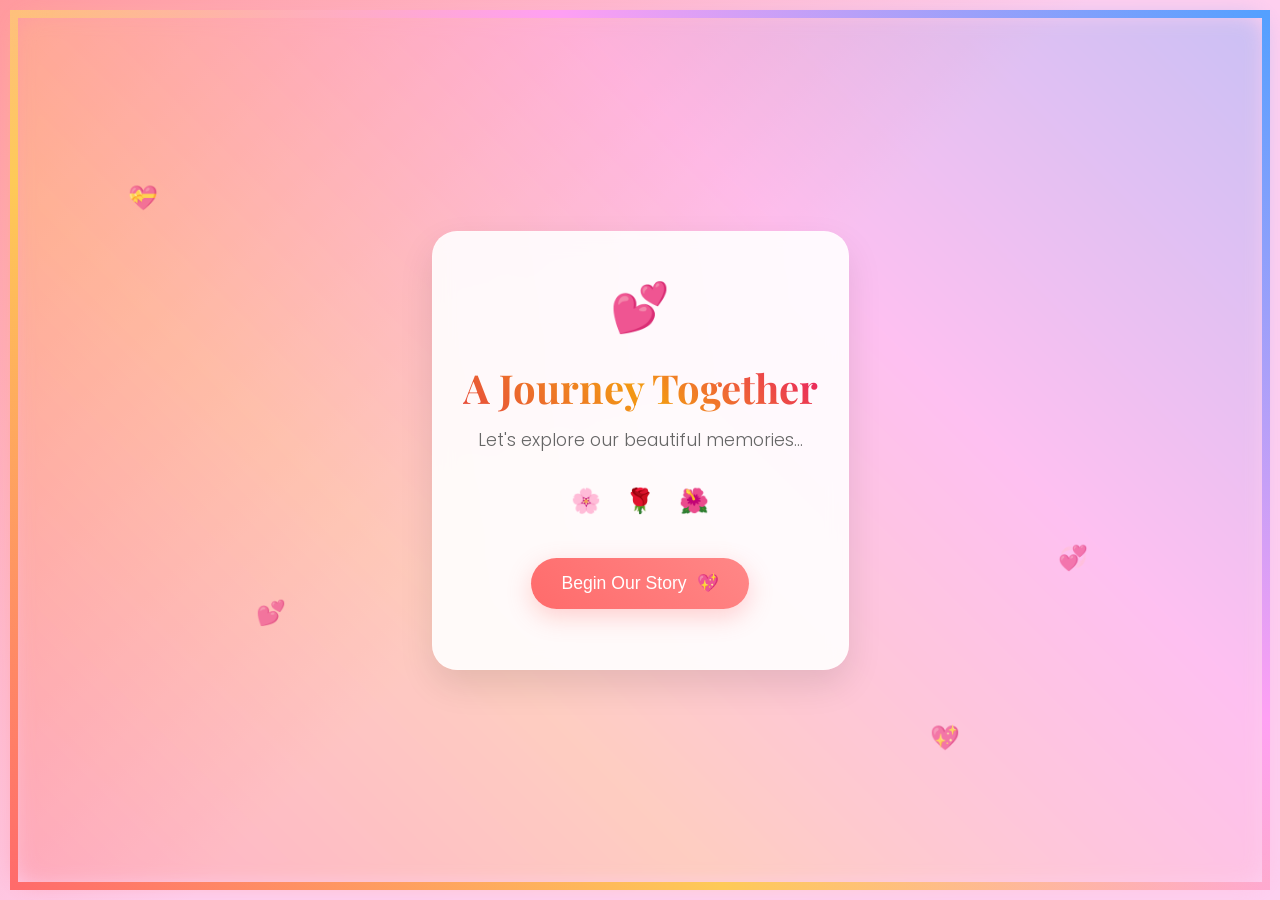
<file: index.html>
<!DOCTYPE html>
<html lang="en">
<head>
    <meta charset="UTF-8">
    <meta name="viewport" content="width=device-width, initial-scale=1.0">
    <title>A Journey Together</title>
    <link rel="stylesheet" href="styles.css">
    <link href="https://fonts.googleapis.com/css2?family=Playfair+Display:wght@300;400;600;700&family=Poppins:wght@300;400;500;600&display=swap" rel="stylesheet">
</head>
<body>
    <div class="container">
        <div class="decorative-border"></div>
        
        <div class="main-content">
            <div class="heart-decoration">💕</div>
            
            <h1 class="main-title">A Journey Together</h1>
            <p class="subtitle">Let's explore our beautiful memories...</p>
            
            <div class="flower-decals">
                <span class="flower">🌸</span>
                <span class="flower">🌹</span>
                <span class="flower">🌺</span>
            </div>
            
            <button class="start-btn" onclick="startQuiz()">
                Begin Our Story
                <span class="btn-heart">💖</span>
            </button>
            
            <div class="gallery-link-container" id="galleryAccess" style="display: none;">
                <div class="unlock-message">
                    <span class="sparkle">✨</span>
                    Gallery Unlocked!
                    <span class="sparkle">✨</span>
                </div>
                <a href="gallery.html" class="gallery-btn">
                    View Our Memories
                    <span class="gallery-icon">📸</span>
                </a>
            </div>
        </div>
        
        <div class="floating-hearts">
            <span class="floating-heart">💝</span>
            <span class="floating-heart">💞</span>
            <span class="floating-heart">💕</span>
            <span class="floating-heart">💖</span>
        </div>
    </div>

    <script src="script.js"></script>
</body>
</html>
</file>
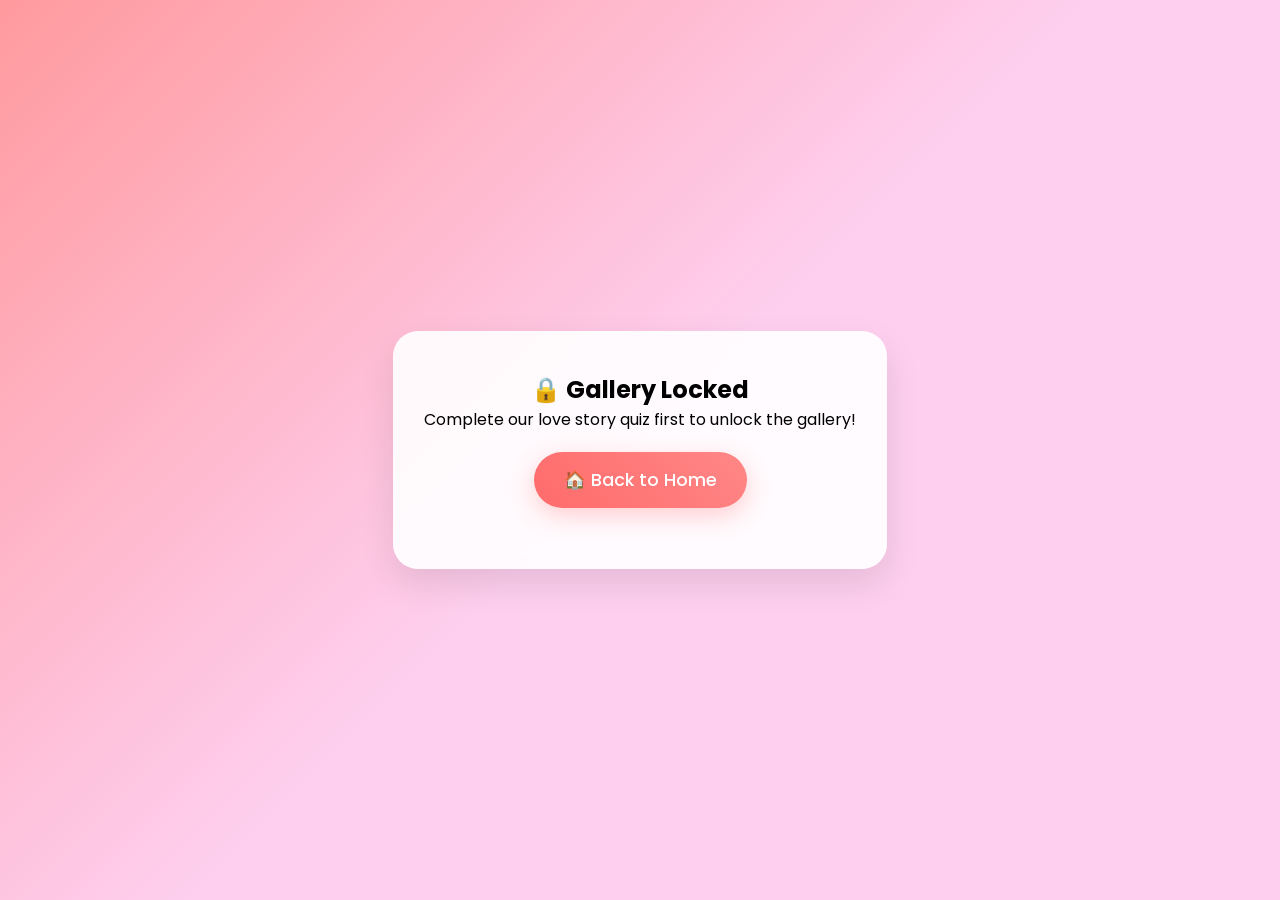
<file: gallery.html>
<!DOCTYPE html>
<html lang="en">
<head>
    <meta charset="UTF-8">
    <meta name="viewport" content="width=device-width, initial-scale=1.0">
    <title>Our Beautiful Memories</title>
    <link rel="stylesheet" href="styles.css">
    <link href="https://fonts.googleapis.com/css2?family=Playfair+Display:wght@300;400;600;700&family=Poppins:wght@300;400;500;600&display=swap" rel="stylesheet">
</head>
<body>
    <div class="container gallery-container">
        <div class="decorative-border"></div>
        
        <div class="gallery-header">
            <h1 class="gallery-title">Our Beautiful Journey</h1>
            <p class="gallery-subtitle">Every moment with you is a treasure 💖</p>
        </div>
        
        <div class="photo-grid">
            <div class="photo-card">
                <div class="photo-placeholder">
                    <span class="photo-icon">📷</span>
                    <p>First Date</p>
                </div>
                <div class="photo-caption">The day it all began ✨</div>
            </div>
            
            <div class="photo-card">
                <div class="photo-placeholder">
                    <span class="photo-icon">🌅</span>
                    <p>Sunrise Together</p>
                </div>
                <div class="photo-caption">Beautiful mornings with you 🌄</div>
            </div>
            
            <div class="photo-card">
                <div class="photo-placeholder">
                    <span class="photo-icon">🎂</span>
                    <p>Your Birthday</p>
                </div>
                <div class="photo-caption">Celebrating you always 🎉</div>
            </div>
            
            <div class="photo-card">
                <div class="photo-placeholder">
                    <span class="photo-icon">🌙</span>
                    <p>Stargazing</p>
                </div>
                <div class="photo-caption">Under the stars with my star ⭐</div>
            </div>
            
            <div class="photo-card">
                <div class="photo-placeholder">
                    <span class="photo-icon">🏖️</span>
                    <p>Beach Day</p>
                </div>
                <div class="photo-caption">Waves and wonderful times 🌊</div>
            </div>
            
            <div class="photo-card">
                <div class="photo-placeholder">
                    <span class="photo-icon">🍽️</span>
                    <p>Dinner Date</p>
                </div>
                <div class="photo-caption">Candlelight and love 🕯️</div>
            </div>
            
            <div class="photo-card">
                <div class="photo-placeholder">
                    <span class="photo-icon">🎪</span>
                    <p>Adventure Day</p>
                </div>
                <div class="photo-caption">Making memories together 🎡</div>
            </div>
            
            <div class="photo-card">
                <div class="photo-placeholder">
                    <span class="photo-icon">💑</span>
                    <p>Just Us</p>
                </div>
                <div class="photo-caption">Perfect moments, perfect love 💕</div>
            </div>
        </div>
        
        <div class="gallery-footer">
            <a href="index.html" class="back-home-btn">
                🏠 Back to Home
            </a>
        </div>
        
        <div class="gallery-decorations">
            <span class="decoration top-left">🌹</span>
            <span class="decoration top-right">🌸</span>
            <span class="decoration bottom-left">🌺</span>
            <span class="decoration bottom-right">🌻</span>
        </div>
    </div>

    <script src="gallery.js"></script>
</body>
</html>
</file>
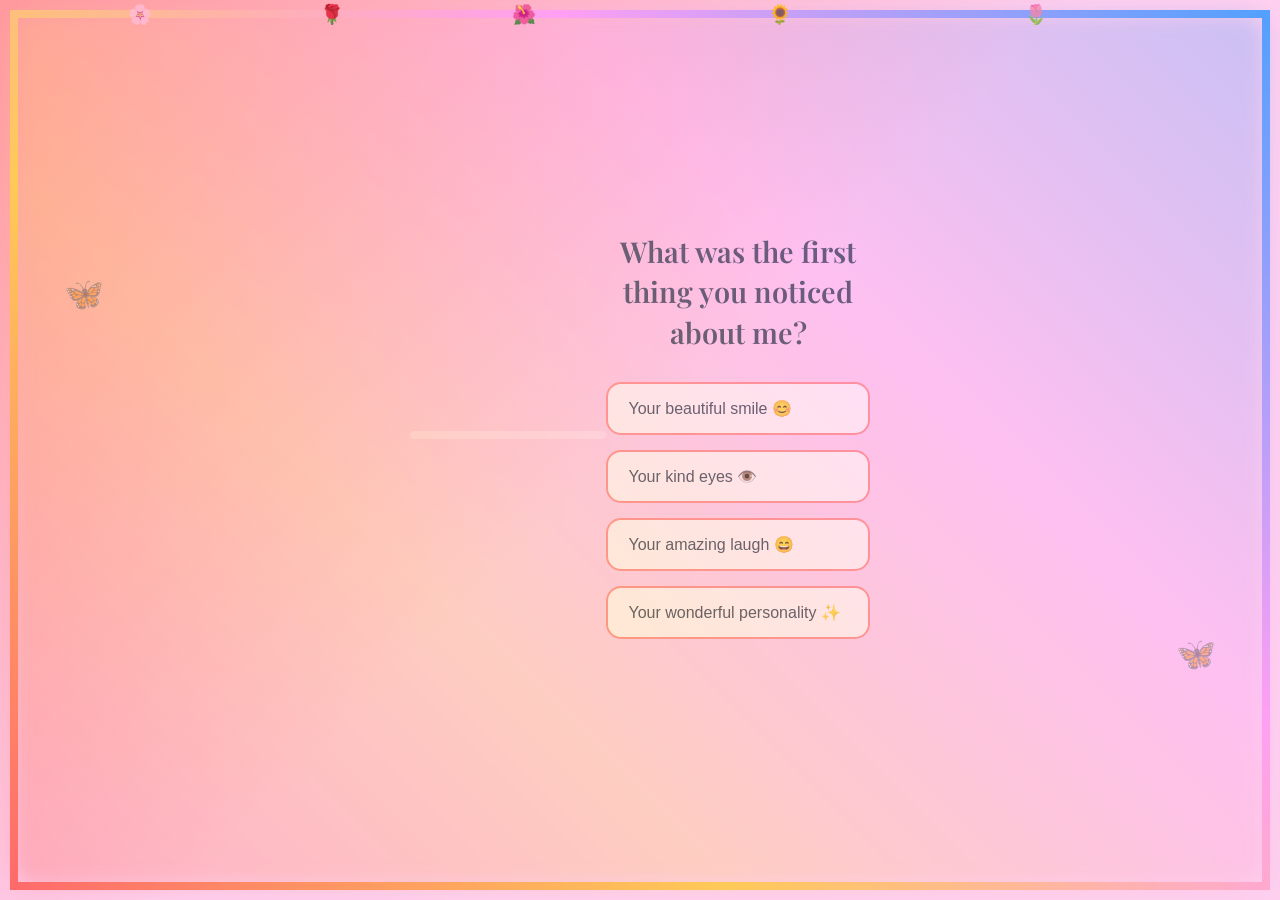
<file: quiz.html>
<!DOCTYPE html>
<html lang="en">
<head>
    <meta charset="UTF-8">
    <meta name="viewport" content="width=device-width, initial-scale=1.0">
    <title>Our Love Story Quiz</title>
    <link rel="stylesheet" href="styles.css">
    <link href="https://fonts.googleapis.com/css2?family=Playfair+Display:wght@300;400;600;700&family=Poppins:wght@300;400;500;600&display=swap" rel="stylesheet">
</head>
<body>
    <div class="container quiz-container">
        <div class="decorative-border"></div>
        
        <div class="progress-bar">
            <div class="progress-fill" id="progressFill"></div>
        </div>
        
        <div class="quiz-content">
            <div class="question-container" id="questionContainer">
                <!-- Questions will be loaded dynamically -->
            </div>
            
            <div class="navigation-buttons">
                <button class="nav-btn prev-btn" id="prevBtn" onclick="previousQuestion()" style="display: none;">
                    ← Previous
                </button>
                <button class="nav-btn next-btn" id="nextBtn" onclick="nextQuestion()" style="display: none;">
                    Next →
                </button>
            </div>
        </div>
        
        <div class="floating-petals">
            <span class="petal">🌸</span>
            <span class="petal">🌹</span>
            <span class="petal">🌺</span>
            <span class="petal">🌻</span>
            <span class="petal">🌷</span>
        </div>
        
        <div class="romantic-decals">
            <div class="decal left-decal">🦋</div>
            <div class="decal right-decal">🦋</div>
        </div>
    </div>

    <script src="quiz.js"></script>
</body>
</html>
</file>
<file: styles.css>
/* Reset and Base Styles */
* {
    margin: 0;
    padding: 0;
    box-sizing: border-box;
}

body {
    font-family: 'Poppins', sans-serif;
    background: linear-gradient(135deg, #ff9a9e 0%, #fecfef 50%, #fecfef 100%);
    min-height: 100vh;
    overflow-x: hidden;
    -webkit-font-smoothing: antialiased;
    -moz-osx-font-smoothing: grayscale;
}

/* iOS Optimizations */
body {
    -webkit-touch-callout: none;
    -webkit-user-select: none;
    -webkit-tap-highlight-color: transparent;
}

button, input, select, textarea {
    -webkit-appearance: none;
    border-radius: 0;
}

/* Container and Layout */
.container {
    max-width: 500px;
    margin: 0 auto;
    padding: 20px;
    position: relative;
    min-height: 100vh;
    display: flex;
    align-items: center;
    justify-content: center;
}

/* Decorative Border */
.decorative-border {
    position: fixed;
    top: 0;
    left: 0;
    right: 0;
    bottom: 0;
    pointer-events: none;
    border: 8px solid transparent;
    border-image: linear-gradient(45deg, #ff6b6b, #feca57, #ff9ff3, #54a0ff) 1;
    border-radius: 20px;
    margin: 10px;
}

.decorative-border::before {
    content: '';
    position: absolute;
    top: -4px;
    left: -4px;
    right: -4px;
    bottom: -4px;
    background: linear-gradient(45deg, #ff6b6b, #feca57, #ff9ff3, #54a0ff);
    border-radius: 24px;
    z-index: -1;
    filter: blur(10px);
    opacity: 0.3;
}

/* Main Content */
.main-content {
    text-align: center;
    z-index: 10;
    position: relative;
    background: rgba(255, 255, 255, 0.9);
    padding: 40px 30px;
    border-radius: 25px;
    box-shadow: 0 15px 35px rgba(0, 0, 0, 0.1);
    backdrop-filter: blur(10px);
    border: 1px solid rgba(255, 255, 255, 0.2);
}

/* Typography */
.main-title {
    font-family: 'Playfair Display', serif;
    font-size: 2.5rem;
    font-weight: 700;
    background: linear-gradient(45deg, #e74c3c, #f39c12, #e91e63);
    -webkit-background-clip: text;
    -webkit-text-fill-color: transparent;
    background-clip: text;
    margin-bottom: 15px;
    line-height: 1.2;
}

.subtitle {
    font-size: 1.1rem;
    color: #666;
    margin-bottom: 30px;
    font-weight: 300;
}

/* Heart Decoration */
.heart-decoration {
    font-size: 3rem;
    margin-bottom: 20px;
    animation: heartbeat 2s ease-in-out infinite;
}

@keyframes heartbeat {
    0%, 100% { transform: scale(1); }
    50% { transform: scale(1.1); }
}

/* Flower Decals */
.flower-decals {
    margin: 20px 0;
}

.flower {
    font-size: 1.5rem;
    margin: 0 10px;
    display: inline-block;
    animation: sway 3s ease-in-out infinite;
}

.flower:nth-child(2) {
    animation-delay: 0.5s;
}

.flower:nth-child(3) {
    animation-delay: 1s;
}

@keyframes sway {
    0%, 100% { transform: translateY(0px) rotate(0deg); }
    50% { transform: translateY(-10px) rotate(5deg); }
}

/* Buttons */
.start-btn, .gallery-btn, .back-home-btn {
    background: linear-gradient(45deg, #ff6b6b, #ff8787);
    color: white;
    border: none;
    padding: 15px 30px;
    font-size: 1.1rem;
    font-weight: 500;
    border-radius: 50px;
    cursor: pointer;
    transition: all 0.3s ease;
    box-shadow: 0 8px 25px rgba(255, 107, 107, 0.3);
    margin: 20px 10px;
    display: inline-flex;
    align-items: center;
    gap: 10px;
    text-decoration: none;
}

.start-btn:hover, .gallery-btn:hover, .back-home-btn:hover {
    transform: translateY(-3px);
    box-shadow: 0 12px 35px rgba(255, 107, 107, 0.4);
}

.start-btn:active, .gallery-btn:active, .back-home-btn:active {
    transform: translateY(-1px);
}

/* Gallery Access */
.gallery-link-container {
    margin-top: 30px;
    padding: 20px;
    background: rgba(255, 255, 255, 0.8);
    border-radius: 20px;
    border: 2px solid #ffd700;
    animation: glow 2s ease-in-out infinite alternate;
}

@keyframes glow {
    from { box-shadow: 0 0 20px rgba(255, 215, 0, 0.3); }
    to { box-shadow: 0 0 30px rgba(255, 215, 0, 0.6); }
}

.unlock-message {
    font-weight: 600;
    color: #f39c12;
    margin-bottom: 15px;
    font-size: 1.2rem;
}

.sparkle {
    animation: sparkle 1.5s ease-in-out infinite;
}

@keyframes sparkle {
    0%, 100% { opacity: 1; transform: scale(1); }
    50% { opacity: 0.7; transform: scale(1.2); }
}

/* Floating Hearts */
.floating-hearts {
    position: fixed;
    top: 0;
    left: 0;
    width: 100%;
    height: 100%;
    pointer-events: none;
    z-index: 1;
}

.floating-heart {
    position: absolute;
    font-size: 1.5rem;
    animation: float 6s ease-in-out infinite;
    opacity: 0.7;
}

.floating-heart:nth-child(1) {
    top: 20%;
    left: 10%;
    animation-delay: 0s;
}

.floating-heart:nth-child(2) {
    top: 60%;
    right: 15%;
    animation-delay: 1.5s;
}

.floating-heart:nth-child(3) {
    bottom: 30%;
    left: 20%;
    animation-delay: 3s;
}

.floating-heart:nth-child(4) {
    top: 80%;
    right: 25%;
    animation-delay: 4.5s;
}

@keyframes float {
    0%, 100% { transform: translateY(0px) rotate(0deg); }
    25% { transform: translateY(-20px) rotate(5deg); }
    50% { transform: translateY(-10px) rotate(-5deg); }
    75% { transform: translateY(-15px) rotate(3deg); }
}

/* Quiz Styles */
.quiz-container .main-content {
    max-width: 100%;
    width: 100%;
}

.progress-bar {
    width: 100%;
    height: 8px;
    background: rgba(255, 255, 255, 0.3);
    border-radius: 4px;
    margin-bottom: 30px;
    overflow: hidden;
}

.progress-fill {
    height: 100%;
    background: linear-gradient(90deg, #ff6b6b, #feca57);
    border-radius: 4px;
    transition: width 0.5s ease;
    width: 0%;
}

.question-container {
    min-height: 300px;
    display: flex;
    flex-direction: column;
    justify-content: center;
    align-items: center;
    text-align: center;
}

.question {
    font-family: 'Playfair Display', serif;
    font-size: 1.8rem;
    font-weight: 600;
    color: #2c3e50;
    margin-bottom: 30px;
    line-height: 1.4;
}

.answers {
    display: flex;
    flex-direction: column;
    gap: 15px;
    width: 100%;
    max-width: 400px;
}

.answer-btn {
    background: rgba(255, 255, 255, 0.9);
    border: 2px solid #ff8787;
    color: #2c3e50;
    padding: 15px 20px;
    border-radius: 15px;
    font-size: 1rem;
    font-weight: 500;
    cursor: pointer;
    transition: all 0.3s ease;
    text-align: left;
}

.answer-btn:hover {
    background: #ff8787;
    color: white;
    transform: translateX(10px);
}

.answer-btn.selected {
    background: #ff6b6b;
    color: white;
    transform: scale(1.02);
}

/* Navigation Buttons */
.navigation-buttons {
    margin-top: 30px;
    display: flex;
    justify-content: space-between;
    gap: 20px;
}

.nav-btn {
    background: linear-gradient(45deg, #54a0ff, #5f27cd);
    color: white;
    border: none;
    padding: 12px 25px;
    border-radius: 25px;
    font-weight: 500;
    cursor: pointer;
    transition: all 0.3s ease;
}

.nav-btn:hover {
    transform: translateY(-2px);
    box-shadow: 0 8px 20px rgba(84, 160, 255, 0.3);
}

.nav-btn:disabled {
    opacity: 0.5;
    cursor: not-allowed;
    transform: none;
}

/* Final Question Styles */
.final-question {
    background: linear-gradient(135deg, #ff9a9e, #fad0c4);
    padding: 40px;
    border-radius: 25px;
    margin: 20px 0;
    position: relative;
    overflow: hidden;
}

.final-question::before {
    content: '';
    position: absolute;
    top: -50%;
    left: -50%;
    width: 200%;
    height: 200%;
    background: linear-gradient(45deg, transparent, rgba(255, 255, 255, 0.1), transparent);
    animation: shimmer 3s linear infinite;
}

@keyframes shimmer {
    0% { transform: translateX(-100%) translateY(-100%) rotate(30deg); }
    100% { transform: translateX(100%) translateY(100%) rotate(30deg); }
}

.proposal-text {
    font-family: 'Playfair Display', serif;
    font-size: 2.2rem;
    font-weight: 700;
    color: #2c3e50;
    margin-bottom: 20px;
    position: relative;
    z-index: 2;
}

.ring-emoji {
    font-size: 3rem;
    display: block;
    margin: 20px 0;
    animation: ringSparkle 2s ease-in-out infinite;
}

@keyframes ringSparkle {
    0%, 100% { transform: scale(1) rotate(0deg); }
    50% { transform: scale(1.1) rotate(10deg); }
}

.proposal-buttons {
    display: flex;
    gap: 20px;
    justify-content: center;
    flex-wrap: wrap;
}

.proposal-btn {
    background: linear-gradient(45deg, #2ecc71, #27ae60);
    color: white;
    border: none;
    padding: 15px 30px;
    font-size: 1.2rem;
    font-weight: 600;
    border-radius: 50px;
    cursor: pointer;
    transition: all 0.3s ease;
    box-shadow: 0 8px 25px rgba(46, 204, 113, 0.3);
    position: relative;
    z-index: 2;
}

.proposal-btn:hover {
    transform: translateY(-3px) scale(1.05);
    box-shadow: 0 12px 35px rgba(46, 204, 113, 0.4);
}

.proposal-btn.no-btn {
    background: linear-gradient(45deg, #e74c3c, #c0392b);
    box-shadow: 0 8px 25px rgba(231, 76, 60, 0.3);
}

.proposal-btn.no-btn:hover {
    box-shadow: 0 12px 35px rgba(231, 76, 60, 0.4);
}

/* Gallery Styles */
.gallery-container {
    max-width: 900px;
    padding: 20px;
}

.gallery-header {
    text-align: center;
    margin-bottom: 40px;
    background: rgba(255, 255, 255, 0.9);
    padding: 30px;
    border-radius: 20px;
    backdrop-filter: blur(10px);
}

.gallery-title {
    font-family: 'Playfair Display', serif;
    font-size: 2.5rem;
    font-weight: 700;
    background: linear-gradient(45deg, #e74c3c, #f39c12, #e91e63);
    -webkit-background-clip: text;
    -webkit-text-fill-color: transparent;
    background-clip: text;
    margin-bottom: 15px;
}

.gallery-subtitle {
    font-size: 1.2rem;
    color: #666;
    font-weight: 300;
}

.photo-grid {
    display: grid;
    grid-template-columns: repeat(auto-fit, minmax(250px, 1fr));
    gap: 25px;
    margin-bottom: 40px;
}

.photo-card {
    background: rgba(255, 255, 255, 0.95);
    border-radius: 20px;
    overflow: hidden;
    box-shadow: 0 10px 30px rgba(0, 0, 0, 0.1);
    transition: all 0.3s ease;
    border: 2px solid transparent;
}

.photo-card:hover {
    transform: translateY(-10px) scale(1.02);
    box-shadow: 0 20px 40px rgba(0, 0, 0, 0.15);
    border-color: #ff8787;
}

.photo-placeholder {
    aspect-ratio: 1;
    display: flex;
    flex-direction: column;
    justify-content: center;
    align-items: center;
    background: linear-gradient(135deg, #ff9a9e, #fecfef);
    color: white;
    font-size: 1.1rem;
    font-weight: 500;
}

.photo-icon {
    font-size: 3rem;
    margin-bottom: 10px;
    filter: drop-shadow(0 2px 4px rgba(0, 0, 0, 0.2));
}

.photo-caption {
    padding: 15px;
    text-align: center;
    font-style: italic;
    color: #666;
    font-size: 0.95rem;
}

.gallery-footer {
    text-align: center;
    margin-top: 40px;
}

/* Gallery Decorations */
.gallery-decorations {
    position: fixed;
    top: 0;
    left: 0;
    width: 100%;
    height: 100%;
    pointer-events: none;
    z-index: 1;
}

.decoration {
    position: absolute;
    font-size: 2rem;
    opacity: 0.6;
    animation: decorationFloat 4s ease-in-out infinite;
}

.decoration.top-left {
    top: 10%;
    left: 5%;
}

.decoration.top-right {
    top: 15%;
    right: 5%;
    animation-delay: 1s;
}

.decoration.bottom-left {
    bottom: 15%;
    left: 8%;
    animation-delay: 2s;
}

.decoration.bottom-right {
    bottom: 10%;
    right: 8%;
    animation-delay: 3s;
}

@keyframes decorationFloat {
    0%, 100% { transform: translateY(0px) rotate(0deg); }
    50% { transform: translateY(-15px) rotate(10deg); }
}

/* Floating Petals */
.floating-petals {
    position: fixed;
    top: 0;
    left: 0;
    width: 100%;
    height: 100%;
    pointer-events: none;
    z-index: 1;
}

.petal {
    position: absolute;
    font-size: 1.2rem;
    animation: petalFall 8s linear infinite;
    opacity: 0.8;
}

.petal:nth-child(1) {
    left: 10%;
    animation-delay: 0s;
}

.petal:nth-child(2) {
    left: 25%;
    animation-delay: 1.6s;
}

.petal:nth-child(3) {
    left: 40%;
    animation-delay: 3.2s;
}

.petal:nth-child(4) {
    left: 60%;
    animation-delay: 4.8s;
}

.petal:nth-child(5) {
    left: 80%;
    animation-delay: 6.4s;
}

@keyframes petalFall {
    0% {
        transform: translateY(-100vh) rotate(0deg);
        opacity: 0;
    }
    10% {
        opacity: 0.8;
    }
    90% {
        opacity: 0.8;
    }
    100% {
        transform: translateY(100vh) rotate(360deg);
        opacity: 0;
    }
}

/* Romantic Decals */
.romantic-decals {
    position: fixed;
    top: 0;
    left: 0;
    width: 100%;
    height: 100%;
    pointer-events: none;
    z-index: 1;
}

.decal {
    position: absolute;
    font-size: 2rem;
    opacity: 0.4;
    animation: butterflyFly 6s ease-in-out infinite;
}

.decal.left-decal {
    top: 30%;
    left: 5%;
}

.decal.right-decal {
    top: 70%;
    right: 5%;
    animation-delay: 3s;
}

@keyframes butterflyFly {
    0%, 100% { transform: translateX(0px) translateY(0px); }
    25% { transform: translateX(20px) translateY(-10px); }
    50% { transform: translateX(10px) translateY(-20px); }
    75% { transform: translateX(-10px) translateY(-5px); }
}

/* Responsive Design */
@media (max-width: 768px) {
    .container {
        padding: 15px;
    }
    
    .main-content {
        padding: 30px 20px;
    }
    
    .main-title {
        font-size: 2rem;
    }
    
    .question {
        font-size: 1.5rem;
    }
    
    .proposal-text {
        font-size: 1.8rem;
    }
    
    .photo-grid {
        grid-template-columns: repeat(auto-fit, minmax(200px, 1fr));
        gap: 20px;
    }
    
    .gallery-title {
        font-size: 2rem;
    }
    
    .navigation-buttons {
        flex-direction: column;
        align-items: center;
    }
    
    .nav-btn {
        width: 100%;
        max-width: 200px;
    }
}

@media (max-width: 480px) {
    .main-title {
        font-size: 1.8rem;
    }
    
    .question {
        font-size: 1.3rem;
    }
    
    .proposal-text {
        font-size: 1.6rem;
    }
    
    .proposal-buttons {
        flex-direction: column;
        align-items: center;
    }
    
    .proposal-btn {
        width: 100%;
        max-width: 250px;
    }
    
    .photo-grid {
        grid-template-columns: 1fr;
    }
}

/* iOS Safari specific optimizations */
@supports (-webkit-touch-callout: none) {
    .container {
        min-height: -webkit-fill-available;
    }
    
    body {
        min-height: -webkit-fill-available;
    }
}

/* Reduce animations for users who prefer reduced motion */
@media (prefers-reduced-motion: reduce) {
    *,
    *::before,
    *::after {
        animation-duration: 0.01ms !important;
        animation-iteration-count: 1 !important;
        transition-duration: 0.01ms !important;
    }
}
</file>
